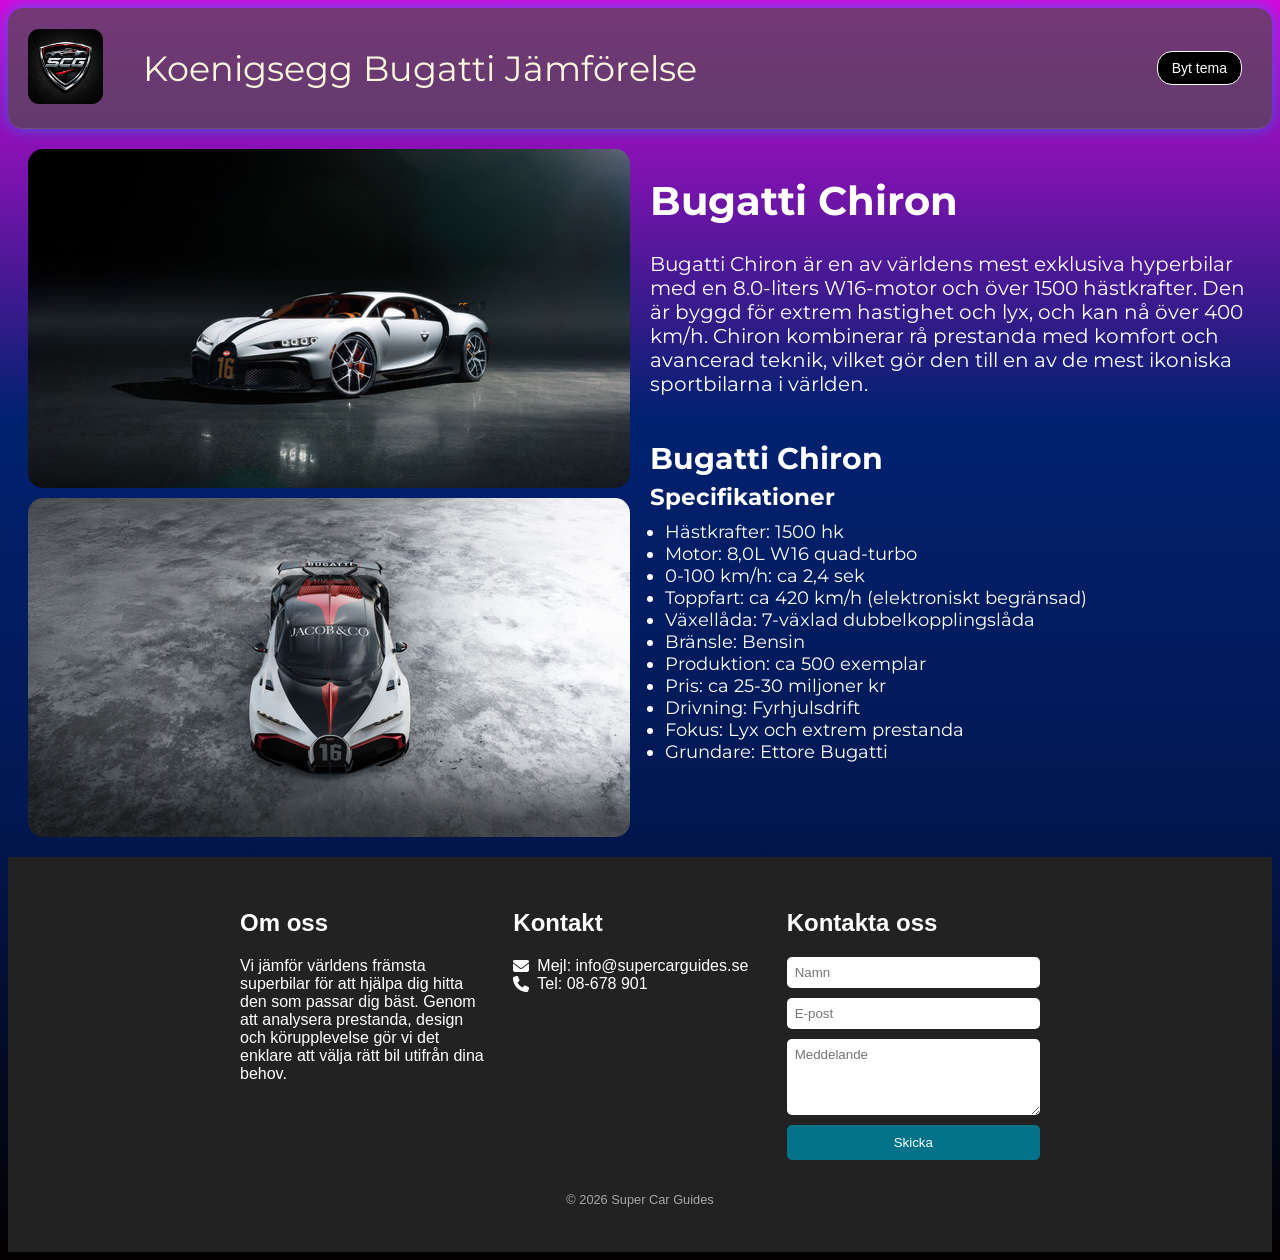
<file: bugatti.html>
<!doctype html>
<html lang="en">
  <head>
    <meta charset="UTF-8" />
    <meta name="viewport" content="width=device-width, initial-scale=1.0" />
    <title>Super Car Guides - Bugatti Chiron</title>
    <link rel="stylesheet" href="css/cars.css" />
    <link rel="icon" type="image/png" href="bilder/SCG-logo.png" />
    <link
      href="https://fonts.googleapis.com/css2?family=Montserrat:wght@400;700&display=swap"
      rel="stylesheet"
    />
    <link
      rel="stylesheet"
      href="https://cdnjs.cloudflare.com/ajax/libs/font-awesome/6.5.0/css/all.min.css"
    />
  </head>
  <body>
    <header>
      <nav class="menu">
        <a href="index.html">
          <img src="bilder/SCG-logo.png" alt="Logga" class="logo" />
        </a>

        <ul class="links">
          <li><a href="koenisegg.html">Koenigsegg</a></li>
          <li><a href="bugatti.html">Bugatti</a></li>
          <li><a href="comparison.html">Jämförelse</a></li>
        </ul>
        <button id="themeBtn" class="theme-btn">Byt tema</button>
      </nav>
    </header>

    <main>
      <div class="content">
        <div class="car">
          <div class="images">
            <img src="bilder/bugatti2.jpg" alt="Bugatti Chiron" />
            <img src="bilder/bugatti1.jpg" alt="Bugatti Chiron 2" />
          </div>

          <div class="text">
            <h1>Bugatti Chiron</h1>
            <p>
              Bugatti Chiron är en av världens mest exklusiva hyperbilar med en
              8.0-liters W16-motor och över 1500 hästkrafter. Den är byggd för
              extrem hastighet och lyx, och kan nå över 400 km/h. Chiron
              kombinerar rå prestanda med komfort och avancerad teknik, vilket
              gör den till en av de mest ikoniska sportbilarna i världen.
            </p>
            <div class="specs">
              <h2>Bugatti Chiron</h2>

              <h3>Specifikationer</h3>

              <ul class="list">
                <li>Hästkrafter: 1500 hk</li>
                <li>Motor: 8,0L W16 quad-turbo</li>
                <li>0-100 km/h: ca 2,4 sek</li>
                <li>Toppfart: ca 420 km/h (elektroniskt begränsad)</li>
                <li>Växellåda: 7-växlad dubbelkopplingslåda</li>
                <li>Bränsle: Bensin</li>
                <li>Produktion: ca 500 exemplar</li>
                <li>Pris: ca 25-30 miljoner kr</li>
                <li>Drivning: Fyrhjulsdrift</li>
                <li>Fokus: Lyx och extrem prestanda</li>
                <li>Grundare: Ettore Bugatti</li>
              </ul>
            </div>
          </div>
        </div>
      </div>
    </main>
    <footer class="bas-footer">
      <div class="footer-grid">
        <div>
          <h2>Om oss</h2>
          <p>
            Vi jämför världens främsta superbilar för att hjälpa dig hitta den
            som passar dig bäst. Genom att analysera prestanda, design och
            körupplevelse gör vi det enklare att välja rätt bil utifrån dina
            behov.
          </p>
        </div>
        <div>
          <h2>Kontakt</h2>

          <p class="contact-item">
            <i class="fa-solid fa-envelope"></i>
            <span>Mejl: info@supercarguides.se</span>
          </p>

          <p class="contact-item">
            <i class="fa-solid fa-phone"></i>
            <span>Tel: 08-678 901</span>
          </p>
        </div>
        <div>
          <h2>Kontakta oss</h2>
          <form class="footer-form">
            <input type="text" placeholder="Namn" required />
            <input type="email" placeholder="E-post" required />
            <textarea placeholder="Meddelande" rows="4" required></textarea>
            <button type="submit">Skicka</button>
          </form>
        </div>
      </div>
      <p class="copy">&copy; 2026 Super Car Guides</p>
    </footer>
    <script src="script.js"></script>
  </body>
</html>
</file>
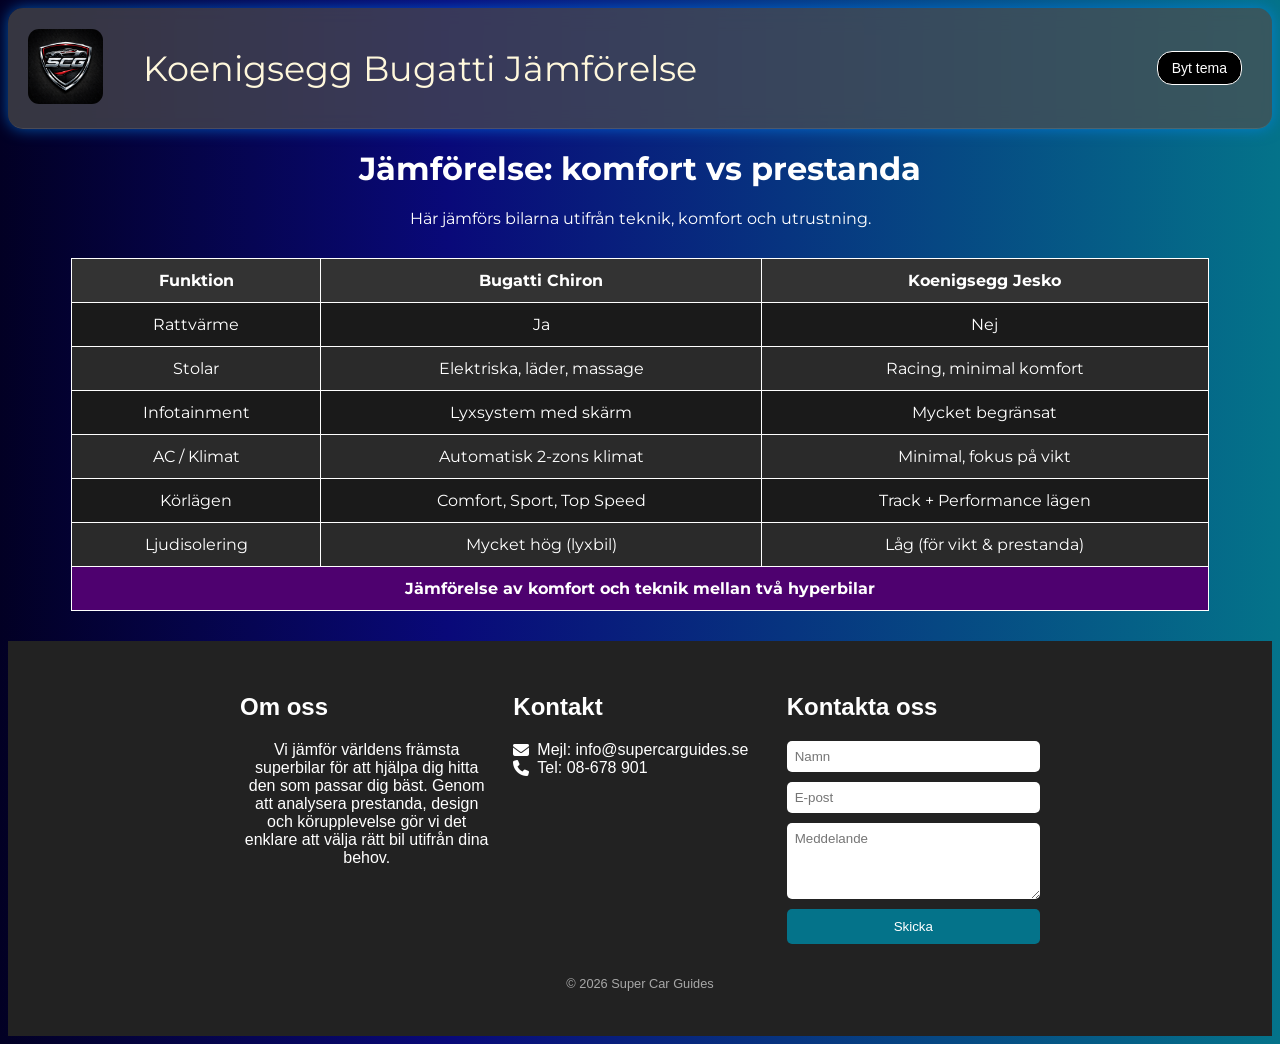
<file: comparison.html>
<!doctype html>
<html lang="en">
  <head>
    <meta charset="UTF-8" />
    <meta name="viewport" content="width=device-width, initial-scale=1.0" />
    <title>Super Car Guides - Jämförelse</title>

    <link rel="stylesheet" href="css/style.css" />
    <link rel="icon" type="image/png" href="bilder/SCG-logo.png" />
    <link
      href="https://fonts.googleapis.com/css2?family=Montserrat:wght@400;700&display=swap"
      rel="stylesheet"
    />
    <link
      rel="stylesheet"
      href="https://cdnjs.cloudflare.com/ajax/libs/font-awesome/6.5.0/css/all.min.css"
    />
  </head>

  <body class="comparison">
    <header>
      <nav class="menu">
        <a href="index.html">
          <img src="bilder/SCG-logo.png" alt="logo" class="logo" />
        </a>

        <ul>
          <li><a href="koenisegg.html">Koenigsegg</a></li>
          <li><a href="bugatti.html">Bugatti</a></li>
          <li><a href="comparison.html">Jämförelse</a></li>
        </ul>
        <button id="themeBtn" class="theme-btn">Byt tema</button>
      </nav>
    </header>

    <main>
      <h1>Jämförelse: komfort vs prestanda</h1>
      <p>Här jämförs bilarna utifrån teknik, komfort och utrustning.</p>
      <table>
        <thead>
          <tr>
            <th>Funktion</th>
            <th>Bugatti Chiron</th>
            <th>Koenigsegg Jesko</th>
          </tr>
        </thead>

        <tbody>
          <tr>
            <td>Rattvärme</td>
            <td>Ja</td>
            <td>Nej</td>
          </tr>

          <tr>
            <td>Stolar</td>
            <td>Elektriska, läder, massage</td>
            <td>Racing, minimal komfort</td>
          </tr>

          <tr>
            <td>Infotainment</td>
            <td>Lyxsystem med skärm</td>
            <td>Mycket begränsat</td>
          </tr>

          <tr>
            <td>AC / Klimat</td>
            <td>Automatisk 2-zons klimat</td>
            <td>Minimal, fokus på vikt</td>
          </tr>

          <tr>
            <td>Körlägen</td>
            <td>Comfort, Sport, Top Speed</td>
            <td>Track + Performance lägen</td>
          </tr>

          <tr>
            <td>Ljudisolering</td>
            <td>Mycket hög (lyxbil)</td>
            <td>Låg (för vikt & prestanda)</td>
          </tr>
        </tbody>

        <tfoot>
          <tr>
            <td colspan="3">
              Jämförelse av komfort och teknik mellan två hyperbilar
            </td>
          </tr>
        </tfoot>
      </table>
    </main>

    <footer class="bas-footer">
      <div class="footer-grid">
        <div>
          <h2>Om oss</h2>
          <p>
            Vi jämför världens främsta superbilar för att hjälpa dig hitta den
            som passar dig bäst. Genom att analysera prestanda, design och
            körupplevelse gör vi det enklare att välja rätt bil utifrån dina
            behov.
          </p>
        </div>
        <div>
          <h2>Kontakt</h2>

          <p class="contact-item">
            <i class="fa-solid fa-envelope"></i>
            <span>Mejl: info@supercarguides.se</span>
          </p>

          <p class="contact-item">
            <i class="fa-solid fa-phone"></i>
            <span>Tel: 08-678 901</span>
          </p>
        </div>
        <div>
          <h2>Kontakta oss</h2>
          <form class="footer-form">
            <input type="text" placeholder="Namn" required />
            <input type="email" placeholder="E-post" required />
            <textarea placeholder="Meddelande" rows="4" required></textarea>
            <button type="submit">Skicka</button>
          </form>
        </div>
      </div>
      <p class="copy">&copy; 2026 Super Car Guides</p>
    </footer>

    <script src="script.js"></script>
  </body>
</html>
</file>
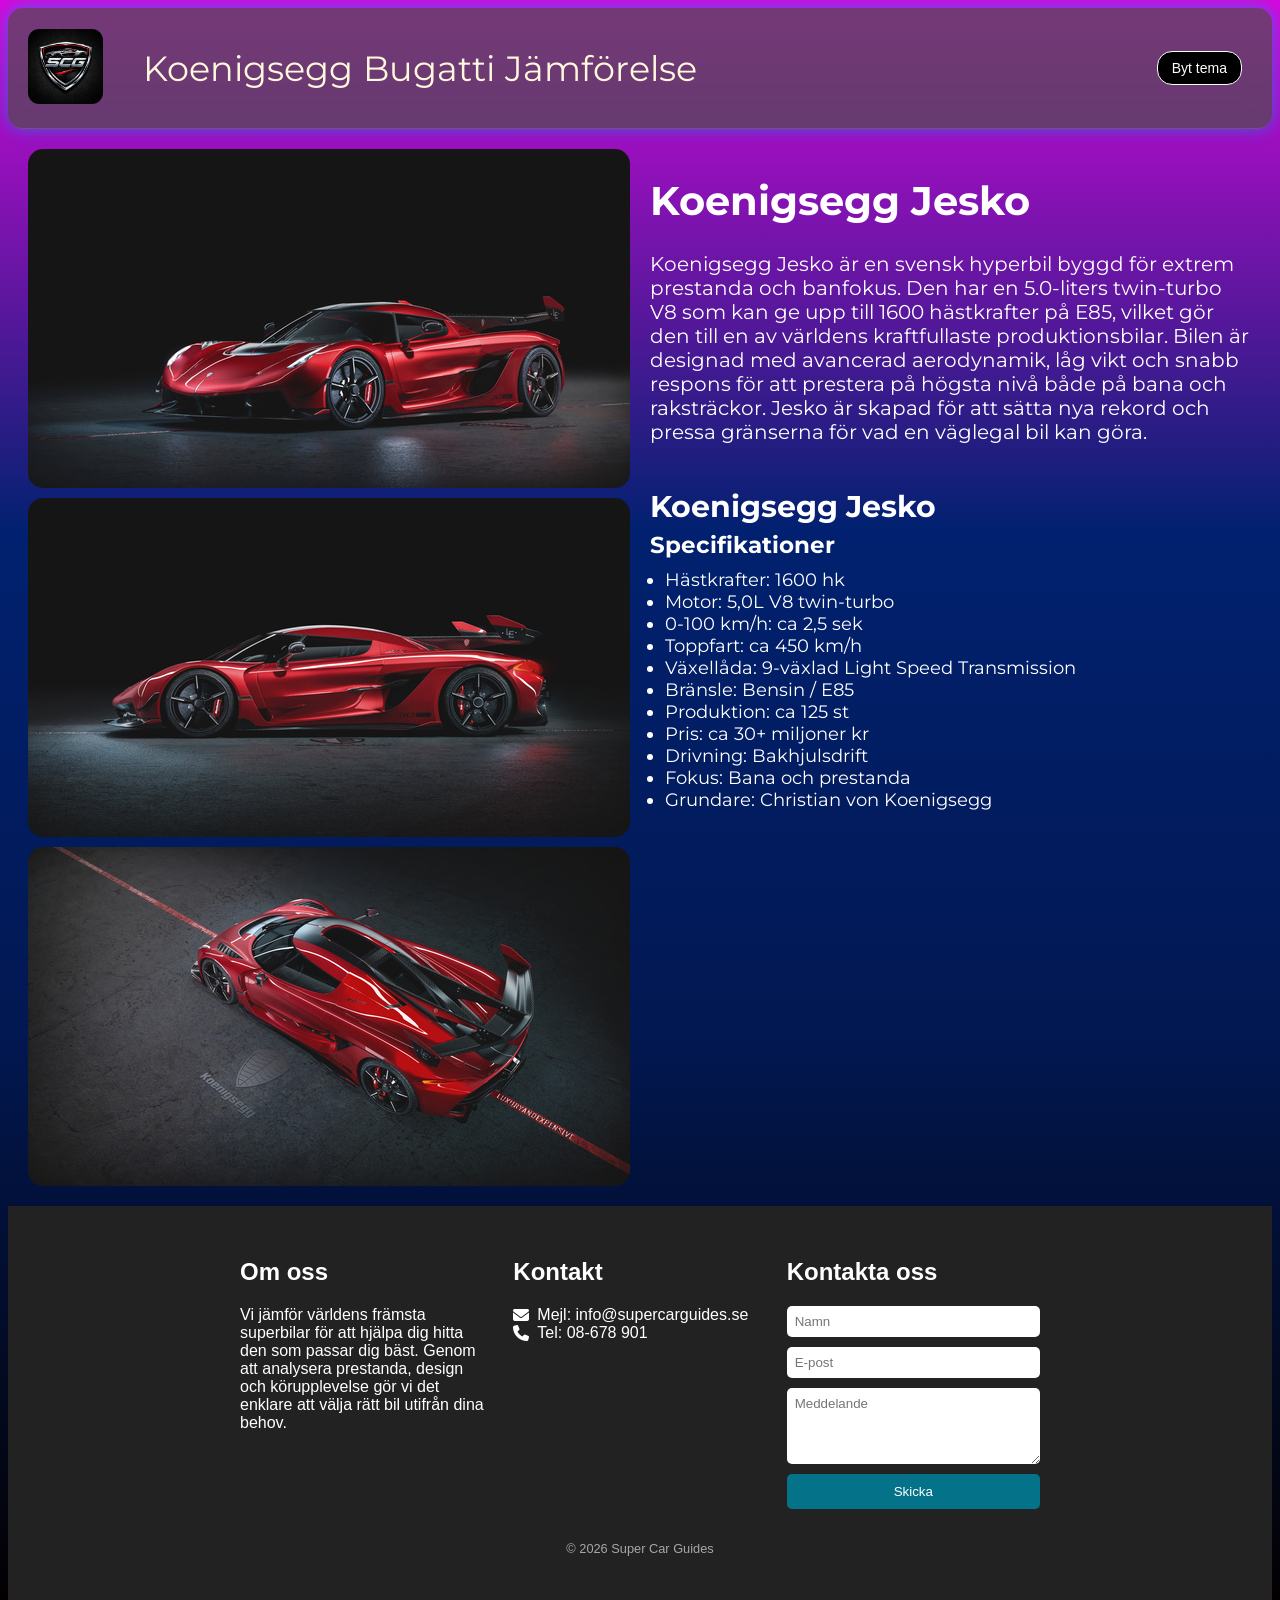
<file: koenisegg.html>
<!doctype html>
<html lang="en">
  <head>
    <meta charset="UTF-8" />
    <meta name="viewport" content="width=device-width, initial-scale=1.0" />
    <title>Super Car Guides - Koenigsegg Jesko</title>
    <link rel="stylesheet" href="css/cars.css" />
    <link rel="icon" type="image/png" href="bilder/SCG-logo.png" />
    <link
      href="https://fonts.googleapis.com/css2?family=Montserrat:wght@400;700&display=swap"
      rel="stylesheet"
    />
    <link
      rel="stylesheet"
      href="https://cdnjs.cloudflare.com/ajax/libs/font-awesome/6.5.0/css/all.min.css"
    />
  </head>
  <body>
    <header>
      <nav class="menu">
        <a href="index.html">
          <img src="bilder/SCG-logo.png" alt="Logga" class="logo" />
        </a>

        <ul class="links">
          <li><a href="koenisegg.html">Koenigsegg</a></li>
          <li><a href="bugatti.html">Bugatti</a></li>
          <li><a href="comparison.html">Jämförelse</a></li>
        </ul>
        <button id="themeBtn" class="theme-btn">Byt tema</button>
      </nav>
    </header>
    <main>
      <div class="content">
        <div class="car">
          <div class="images">
            <img src="bilder/Jesko1.jpg" alt="Koenigsegg Jesko 1" />
            <img src="bilder/jesko2.jpg" alt="Koenigsegg Jesko 2" />
            <img src="bilder/jesko3.jpg" alt="Koenigsegg Jesko 3" />
          </div>

          <div class="text">
            <h1>Koenigsegg Jesko</h1>
            <p>
              Koenigsegg Jesko är en svensk hyperbil byggd för extrem prestanda
              och banfokus. Den har en 5.0-liters twin-turbo V8 som kan ge upp
              till 1600 hästkrafter på E85, vilket gör den till en av världens
              kraftfullaste produktionsbilar. Bilen är designad med avancerad
              aerodynamik, låg vikt och snabb respons för att prestera på högsta
              nivå både på bana och raksträckor. Jesko är skapad för att sätta
              nya rekord och pressa gränserna för vad en väglegal bil kan göra.
            </p>

            <div class="specs">
              <h2>Koenigsegg Jesko</h2>

              <h3>Specifikationer</h3>

              <ul class="list">
                <li>Hästkrafter: 1600 hk</li>
                <li>Motor: 5,0L V8 twin-turbo</li>
                <li>0-100 km/h: ca 2,5 sek</li>
                <li>Toppfart: ca 450 km/h</li>
                <li>Växellåda: 9-växlad Light Speed Transmission</li>
                <li>Bränsle: Bensin / E85</li>
                <li>Produktion: ca 125 st</li>
                <li>Pris: ca 30+ miljoner kr</li>
                <li>Drivning: Bakhjulsdrift</li>
                <li>Fokus: Bana och prestanda</li>
                <li>Grundare: Christian von Koenigsegg</li>
              </ul>
            </div>
          </div>
        </div>
      </div>
    </main>
    <footer class="bas-footer">
      <div class="footer-grid">
        <div>
          <h2>Om oss</h2>
          <p>
            Vi jämför världens främsta superbilar för att hjälpa dig hitta den
            som passar dig bäst. Genom att analysera prestanda, design och
            körupplevelse gör vi det enklare att välja rätt bil utifrån dina
            behov.
          </p>
        </div>
        <div>
          <h2>Kontakt</h2>

          <p class="contact-item">
            <i class="fa-solid fa-envelope"></i>
            <span>Mejl: info@supercarguides.se</span>
          </p>

          <p class="contact-item">
            <i class="fa-solid fa-phone"></i>
            <span>Tel: 08-678 901</span>
          </p>
        </div>
        <div>
          <h2>Kontakta oss</h2>
          <form class="footer-form">
            <input type="text" placeholder="Namn" required />
            <input type="email" placeholder="E-post" required />
            <textarea placeholder="Meddelande" rows="4" required></textarea>
            <button type="submit">Skicka</button>
          </form>
        </div>
      </div>
      <p class="copy">&copy; 2026 Super Car Guides</p>
    </footer>
    <script src="script.js"></script>
  </body>
</html>
</file>
<file: css/cars.css>
html {
  scroll-behavior: smooth;
}

body {
  background: #030000;
  background: linear-gradient(
    0deg,
    rgba(3, 0, 0, 1) 0%,
    rgba(2, 24, 82, 1) 36%,
    rgba(1, 33, 112, 1) 67%,
    rgba(212, 9, 219, 1) 100%
  );
  display: flex;
  flex-direction: column;
  color: rgb(255, 255, 255);
  font-family: "Montserrat", sans-serif;
}

.logo {
  height: 75px;
  border-radius: 15%;
}

.menu {
  background: rgba(78, 78, 78, 0.7);
  backdrop-filter: blur(10px);
  color: white;
  display: flex;
  height: 100px;
  align-items: center;
  padding: 10px 20px;
  border-radius: 15px;
  border-bottom: 1px solid rgba(255, 255, 255, 0.1);
  box-shadow: 0 0 15px rgba(0, 140, 255, 0.6);
}

.links {
  display: flex;
  align-items: center;
  justify-content: flex-start;
  list-style-type: none;
  margin: 0;
  gap: 10px;
  font-size: 35px;
}

ul a,
.links a {
  text-decoration: none;
  color: cornsilk;
  transition: 0.3s;
}

ul a:hover,
.links a:hover {
  color: cyan;
}

.content {
  padding: 20px;
}

.car {
  display: flex;
  gap: 20px;
  align-items: flex-start;
}

.car img {
  width: 50%;
}

.text {
  width: 50%;
  font-size: 20px;
}
.images {
  display: flex;
  flex-direction: column;
  gap: 10px;
  width: 50%;
}

.images img {
  border-radius: 15px;
  width: 100%;
}

.images img:hover {
  transform: scale(1.03);
  box-shadow: 0 0 25px rgba(0, 140, 255, 0.7);
}

.specs {
  display: flex;
  flex-direction: column;
}

.list {
  padding: 0;
  font-size: 18px;
}

.specs h2 {
  margin-bottom: 5px;
}

.specs h3 {
  margin-top: 0;
  margin-bottom: 5px;
}

.list {
  margin-top: 5px;
}

.bas-footer {
  background: #222;
  color: #fff;
  padding: 2rem;
  font-family: sans-serif;
}

.footer-grid {
  display: grid;
  grid-template-columns: repeat(auto-fit, minmax(200px, 1fr));
  gap: 20px;
  max-width: 800px;
  margin: 0 auto;
}

.copy {
  text-align: center;
  margin-top: 2rem;
  font-size: 0.8rem;
  opacity: 0.6;
}

.footer-form {
  display: flex;
  flex-direction: column;
  gap: 10px;
}

.footer-form input,
.footer-form textarea {
  padding: 8px;
  border: none;
  border-radius: 5px;
  font-family: inherit;
}

.footer-form button {
  padding: 10px;
  border: none;
  border-radius: 5px;
  background: #04738a;
  color: white;
  cursor: pointer;
}

.footer-form button:hover {
  background: #0693ad;
}

.contact-item {
  display: flex;
  align-items: center;
  gap: 8px;
  margin: 0;
}

ul {
  margin-left: 15px;
}

.theme-btn {
  margin-left: auto;
  margin-right: 10px;
  padding: 8px 14px;
  background-color: black;
  color: white;
  border: 1px solid white;
  cursor: pointer;
  font-size: 14px;
  border-radius: 15px;
}

.theme-btn:hover {
  background-color: white;
  color: black;
}

.light {
  background: white;
  color: black;
}

.light a {
  color: black !important;
}

.light .menu {
  background-color: #eaeaea;
}

.light .bas-footer {
  background-color: #eaeaea;
  color: black;
}

.light .text,
.light .specs {
  color: black;
}

.light .images {
  background: white;
}

.light h1,
.light p,
.light li {
  color: black;
}

.light ul a,
.light .links a {
  color: black !important;
}

@media (max-width: 600px) {
  .links {
    font-size: 18px;
    flex-direction: column;
    gap: 8px;
  }

  .menu {
    flex-wrap: wrap;
    height: auto;
    justify-content: center;
  }

  .logo {
    height: 60px;
  }

  .theme-btn {
    margin: 10px 0;
  }

  .car {
    flex-direction: column;
  }

  .images,
  .text {
    width: 100%;
  }

  .text {
    font-size: 16px;
  }

  .images img {
    width: 100%;
  }
}
</file>
<file: css/style.css>
html {
  scroll-behavior: smooth;
}

body {
  background-color: rgb(0, 0, 0);
  display: flex;
  flex-direction: column;
  font-family: "Montserrat", sans-serif;
  color: rgb(255, 255, 255);
}

.logo {
  width: 75px;
  border-radius: 15%;
}

h1 {
  text-align: center;
  margin-top: 20px;
}
p {
  text-align: center;
}

.menu {
  background: rgba(78, 78, 78, 0.7);
  backdrop-filter: blur(10px);
  color: white;
  display: flex;
  height: 100px;
  align-items: center;
  padding: 10px 20px;
  border-radius: 15px;
  border-bottom: 1px solid rgba(255, 255, 255, 0.1);
  box-shadow: 0 0 15px rgba(0, 140, 255, 0.6);
}

ul {
  display: flex;
  align-items: center;
  justify-content: flex-start;
  list-style-type: none;
  margin: 0;
  gap: 10px;
  font-size: 35px;
}

ul a,
.links a {
  text-decoration: none;
  color: cornsilk;
  transition: 0.3s;
}

ul a:hover,
.links a:hover {
  color: cyan;
}

.first {
  background-image: url(../bilder/rotationg.gif);
  background-color: rgb(130, 17, 17);
  display: flex;
  justify-content: center; /* Centrerar horisontellt */
  padding: 1%;
  background-repeat: no-repeat;
  background-size: cover;
  height: 100vh;
  background-position-y: 70%;
}

.first img {
  width: 40%;
  height: auto;
}

.galleri {
  background: #020024;
  background: linear-gradient(
    90deg,
    rgba(2, 0, 36, 1) 0%,
    rgba(9, 9, 121, 1) 35%,
    rgba(4, 115, 138, 1) 100%
  );
  display: flex;
  flex-wrap: wrap;
  justify-content: center;
  align-items: center;
  padding-left: 5%;
  padding-right: 5%;
  border-top: 5px black solid;
  border-bottom: 5px black solid;
}

.galleri a {
  width: 40%;
  margin: 5%;
}

.galleri a img {
  width: 100%;
  border-radius: 15px;
  display: block;
  transition: transform 0.3s ease;
}

.galleri a img:hover {
  transform: scale(1.05);
  box-shadow: 0 0 25px rgba(0, 140, 255, 0.7);
}

.bas-footer {
  background: #222;
  color: #fff;
  padding: 2rem;
  font-family: sans-serif;
}

.footer-grid {
  display: grid;
  grid-template-columns: repeat(auto-fit, minmax(200px, 1fr));
  gap: 20px;
  max-width: 800px;
  margin: 0 auto;
}

.copy {
  text-align: center;
  margin-top: 2rem;
  font-size: 0.8rem;
  opacity: 0.6;
}

.footer-form {
  display: flex;
  flex-direction: column;
  gap: 10px;
}

.footer-form input,
.footer-form textarea {
  padding: 8px;
  border: none;
  border-radius: 5px;
  font-family: inherit;
}

.footer-form button {
  padding: 10px;
  border: none;
  border-radius: 5px;
  background: #04738a;
  color: white;
  cursor: pointer;
}

.footer-form button:hover {
  background: #0693ad;
}

.contact-item {
  display: flex;
  align-items: center;
  gap: 8px;
  margin: 0;
}

.theme-btn {
  margin-left: auto;
  margin-right: 10px;
  padding: 8px 14px;
  background-color: black;
  color: white;
  border: 1px solid white;
  cursor: pointer;
  font-size: 14px;
  border-radius: 15px;
}

.theme-btn:hover {
  background-color: white;
  color: black;
}

table {
  width: 90%;
  margin: 30px auto;
  border-collapse: collapse;
  text-align: center;
  color: white;
}
th,
td {
  border: 1px solid white;
  padding: 12px;
}
thead {
  background-color: #333;
}
tbody tr:nth-child(odd) {
  background-color: #1a1a1a;
}
tbody tr:nth-child(even) {
  background-color: #2a2a2a;
}
tfoot {
  background-color: rgb(78, 1, 111);
  font-weight: bold;
}
tbody tr:hover {
  background-color: #444;
  transition: 0.2s;
}

.comparison {
  background: #020024;
  background: linear-gradient(
    90deg,
    rgba(2, 0, 36, 1) 0%,
    rgba(9, 9, 121, 1) 35%,
    rgba(4, 115, 138, 1) 100%
  );
}
.light {
  background: white;
  color: black;
}

.light a {
  color: black !important;
}

.light .menu {
  background-color: #eaeaea;
}

.light .bas-footer {
  background-color: #eaeaea;
  color: black;
}

.light .galleri {
  background: white;
}

.light table {
  color: black;
}

.light th,
.light td {
  border-color: black;
}

.light thead {
  background-color: #dcdcdc;
}

.light tbody tr:nth-child(odd) {
  background-color: #f2f2f2;
}

.light tbody tr:nth-child(even) {
  background-color: #e6e6e6;
}

.light tfoot {
  background-color: #cccccc;
  color: black;
}

.light h1,
.light p,
.light li {
  color: black;
}

.light ul a,
.light .links a {
  color: black !important;
}

.light table,
.light th,
.light td {
  color: black;
}

@media (max-width: 600px) {
  ul {
    font-size: 18px;
    flex-direction: column;
    gap: 8px;
  }

  .menu {
    flex-wrap: wrap;
    height: auto;
    justify-content: center;
  }

  .logo {
    width: 60px;
  }

  .theme-btn {
    margin: 10px 0;
  }

  .galleri img {
    width: 90%;
    margin: 10px 0;
  }

  .first {
    height: 50vh;
    background-position: center;
  }

  table {
    width: 100%;
    font-size: 14px;
  }

  th,
  td {
    padding: 8px;
  }
}
</file>
